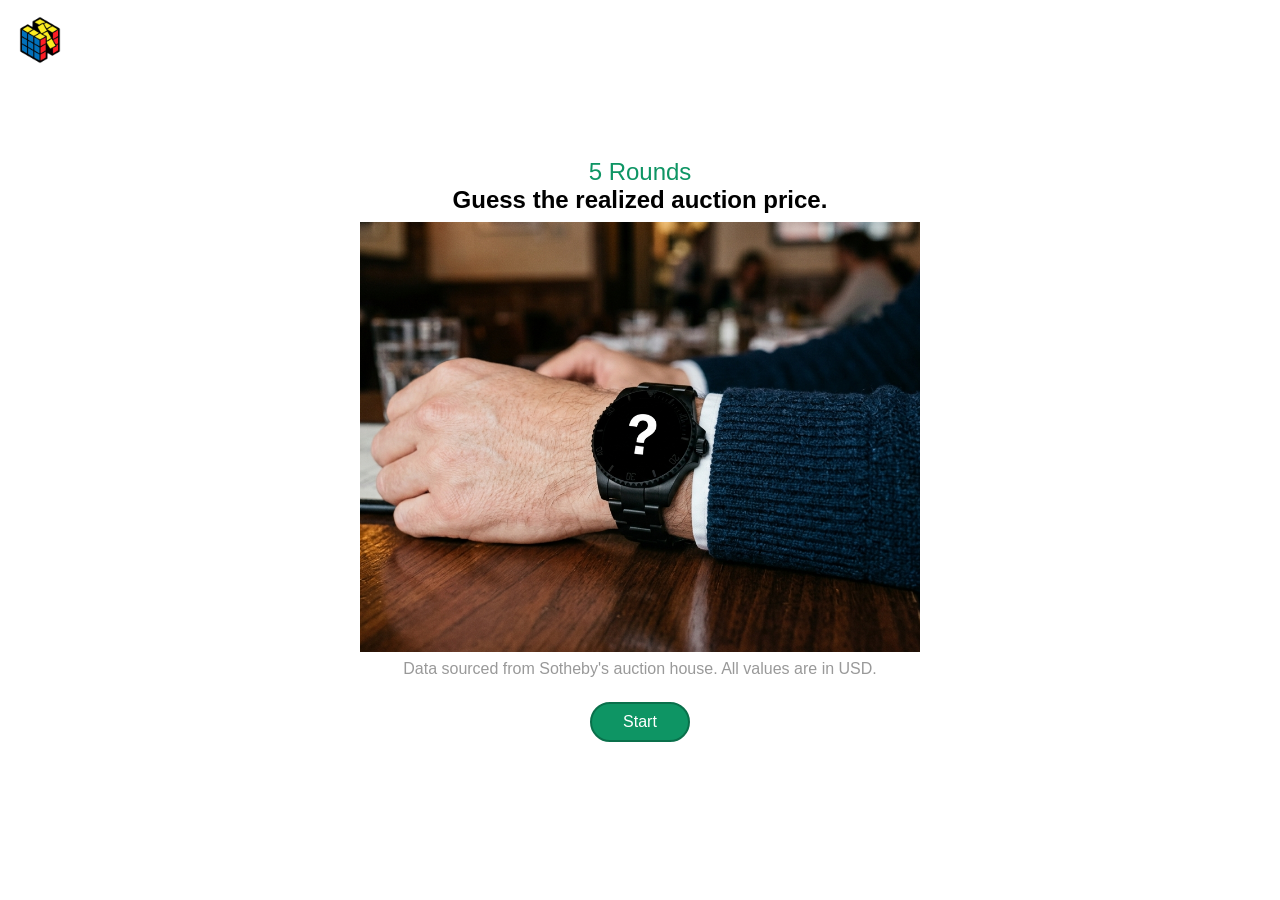
<file: index.html>
<!DOCTYPE html>
<html lang="en">
<head>
    <meta charset="UTF-8">
    <meta name="viewport" content="width=device-width, initial-scale=1.0, viewport-fit=cover, interactive-widget=overlays-content">
    <link rel="stylesheet" href="css/index.css">
    <link rel="icon" type="image/x-icon" href="src/auction.png">
    <script src="js/index.js" defer></script>

    <title>WatchWorth</title>
</head>
<body>
    <a id="rubik" href="https://itsleontan.com">
        <img src="src/rubik.png" alt="Rubik's Cube">
    </a>

    <main>
        <h2 id="rounds">5 Rounds</h2>
        <h2 id="name">Guess the realized auction price.</h2>
        
        <div id="image-wrapper">
            <img id="image" src="src/watches/Mystery watch.png" alt="watch">
            <p id="actualPrice"></p>
            <img id="sold" src="src/sold.png">
        </div>

        <p id="date-sold">Data sourced from Sotheby's auction house. All values are in USD.</p>

        <button id="start">Start</button>

        <div id="input-container">
            <input id="guess" placeholder="$0" inputmode="numeric"><button><img src="src/auction.png"></button>
        </div>

        <div id="round-summary">
            <p id="roundPoints"></p>
            <button id="next">Next</button>
        </div>

        <div id="game-summary">
            <p id="gamePoints"></p>
            <button id="again">Play Again</button>
        </div>
    </main>
</body>
</html>
</file>
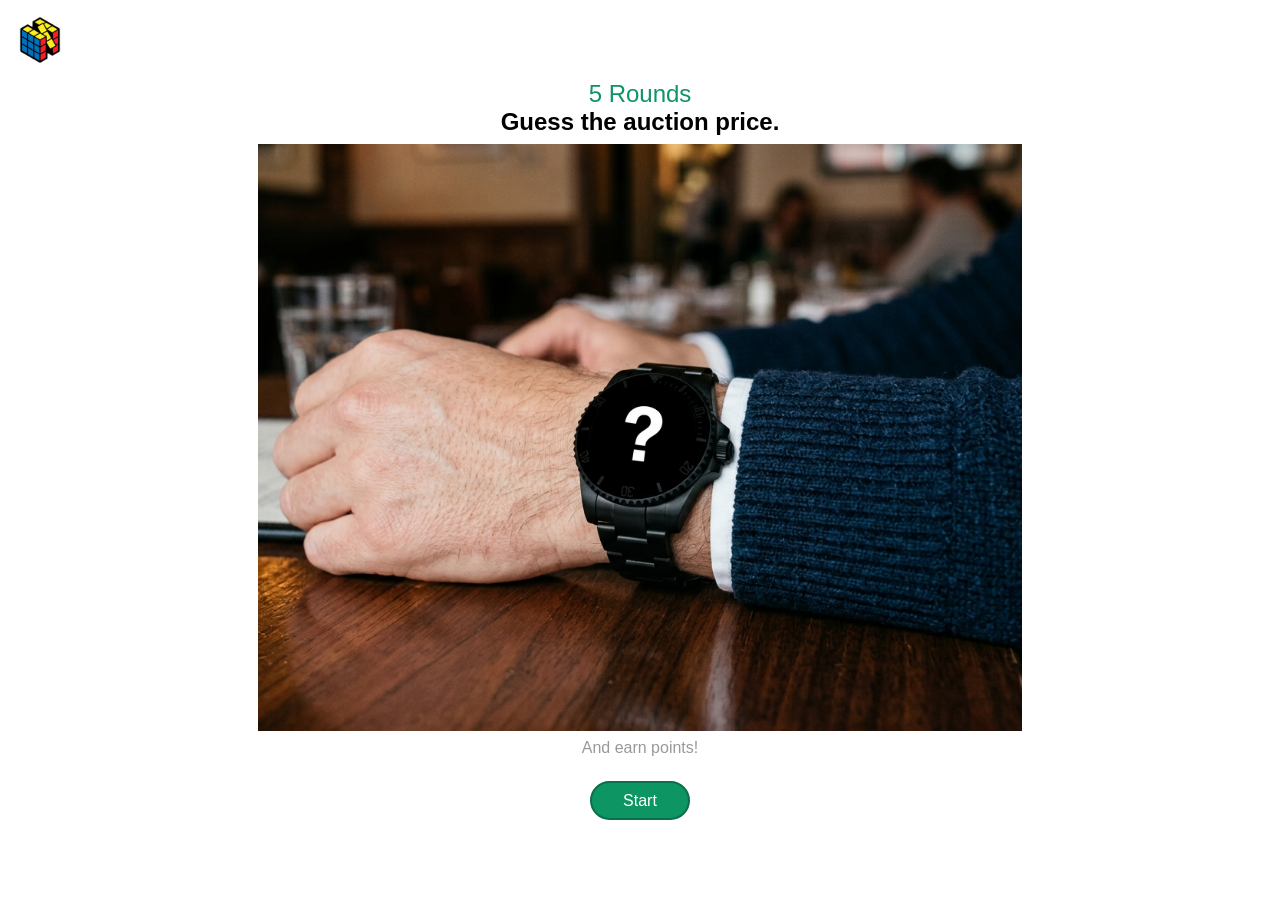
<file: watchworth.html>
<!DOCTYPE html>
<html lang="en">
<head>
    <meta charset="UTF-8">
    <meta name="viewport" content="width=device-width, initial-scale=1.0">
    <link rel="stylesheet" href="css/watchworth.css">
    <link rel="icon" type="image/x-icon" href="src/auction.png">
    <script src="js/watchworth.js" defer></script>

    <title>WatchWorth</title>
</head>
<body>
    <a id="rubik" href="https://itsleontan.com">
        <img src="src/rubik.png" alt="Rubik's Cube">
    </a>

    <main>
        <h2 id="rounds">5 Rounds</h2>
        <h2 id="name">Guess the auction price.</h2>
        
        <div id="image-wrapper">
            <img id="image" src="src/watches/Mystery watch.png" alt="watch">
            <p id="actualPrice">$1,000,000</p>
        </div>

        <p id="date-sold">And earn points!</p>

        <button id="start">Start</button>

        <div id="input-container">
            <span>USD$</span>
            <input id="guess" placeholder=""><button><img src="src/auction.png"></button>
        </div>

        <div id="round-summary">
            <p id="roundPoints"></p>
            <button id="next">Next</button>
        </div>

        <div id="game-summary">
            <p id="gamePoints"></p>
            <button id="again">Play Again</button>
        </div>
    </main>
</body>
</html>
</file>
<file: css/index.css>
:root {
    --beige: rgb(249, 246, 244);

    --white-dark: hsl(0, 0%, 90%);
    --white-medium: hsl(0, 0%, 95%);
    --white-light: hsl(0, 0%, 100%);

    --grey-light: hsl(0, 0%, 80%);
    --grey-medium: hsl(0, 0%, 70%);
    --grey-dark: hsl(0, 0%, 60%);

    --black-dark: hsl(0, 0%, 0%);
    --black-medium: hsl(0, 0%, 10%);
    --black-light: hsl(0, 0%, 20%);

    --primary-dark: hsl(158, 83%, 16%);
    --primary-medium: hsl(158, 83%, 24%);
    --primary-light: hsl(158, 83%, 32%);
}
html {
    height: 100%;
    min-height: 100%;
    scroll-behavior: smooth;
    scrollbar-color: var(--primary-light) var(--white-dark);
    scrollbar-width: thin;
    font-family: "Montserrat", sans-serif;
}
*, *::before, *::after {
    box-sizing: border-box;
}
body {
    height: 100vh;
    min-height: var(--app-height);
    width: 100%;
    margin: 0;
    display: flex;
    flex-direction: column;
    justify-content: flex-start;
    align-items: center;
}

#rubik {
    position: absolute;
    top: 16px;
    left: 16px;
}
#rubik img {
    width: min(48px, 12%);
}

main {
    height: 100%;
    min-height: var(--app-height);
    padding: 80px 0;
    text-align: center;
    display: flex;
    flex-direction: column;
    justify-content: center;
    align-items: center;
}
#rounds {
    color: var(--primary-light);
    margin: 0;
    font-weight: 400;
}
#name {
    margin: 0;
    padding: 0 20px;
}

#image-wrapper {
    min-height: 0;
    height: fit-content;
    max-width: 100%;
    width: min(100%, 560px);
    display: flex;
    justify-content: center;
    align-items: center;
    margin: 8px 0;
    position: relative;
}
#image {
    object-fit: contain;
    height: auto;
    max-height: 100%;
    width: 100%;
    max-width: 100%;
    display: block;
}
#actualPrice {
    display: none;
    position: absolute;
    background-color: rgba(255, 255, 255, 0.7);
    color: var(--primary-light);
    width: 100%;
    font-size: 28px;
    bottom: 0px;
    padding: 12px 0;
}
#sold {
    visibility: hidden;
    position: absolute;
    width: 160px;
    top: 0px;
    right: 0px;
    transform-origin: top right;
    transform:  scale(1.5);
    transition: transform 0.2s linear;
}
#sold.show {
    visibility: visible;
    transform-origin: center;
    transform: rotate(45deg) scale(1);
}

#date-sold {
    margin: 0;
    padding: 0 20px;
    color: var(--grey-dark);
}
#input-container {
    display: none;
    width: 100%;
    margin-top: 24px;
    justify-content: center;
    align-items: center;
}
#input-container input {
    height: 40px;
    font-size: 20px;
    text-align: center;
    width: 150px;
    padding: 5px 15px;
    border: 2px solid var(--primary-light);
    margin: 0;
}
#input-container input:focus {
    outline: none;
}
#input-container > button {
    height: 40px;
    width: 40px;
    padding: 5px;
    border: 2px solid var(--primary-light);
    background-color: var(--primary-light);
    margin: 0;
    display: flex;
    justify-content: center;
    align-items: center;
}
#input-container button img {
    width: 100%;
    filter: invert(1);
    transition: transform 0.2s ease;
}
#input-container button img:hover {
    transform: rotate(-45deg);
}
#input-container button img:active {
    transform: rotate(-45deg);
}

#start {
    font-size: 16px;
    height: 40px;
    width: 100px;
    padding: 5px;
    border-radius: 20px;
    border: 2px solid var(--primary-medium);
    background-color: var(--primary-light);
    color: white;
    margin-top: 24px;
}
#start:hover,
#start:active {
    border: 2px solid var(--primary-medium);
    background-color: var(--primary-medium);
}

#round-summary {
    display: none;
    width: 100%;
    justify-content: center;
    align-items: center;
    margin-top: 24px;
    gap: 40px;
}
#round-summary p {
    color: var(--primary-light);
    font-size: 20px;
    margin: 0;
}
#round-summary #next {
    font-size: 16px;
    height: 40px;
    width: 80px;
    border-radius: 20px;
    border: 2px solid var(--primary-medium);
    background-color: var(--primary-light);
    color: white;
    margin: 0;
}
#round-summary #next:hover,
#round-summary #nextt:active {
    border: 2px solid var(--primary-medium);
    background-color: var(--primary-medium);
}

#game-summary {
    display: none;
    flex-direction: column;
    width: 100%;
    justify-content: center;
    align-items: center;
}
#game-summary p {
    color: var(--primary-light);
    font-size: 24px;
}
#game-summary #again {
    font-size: 16px;
    height: 40px;
    width: 120px;
    border-radius: 20px;
    border: 2px solid var(--primary-medium);
    background-color: var(--primary-light);
    color: white;
}
#round-summary #again:hover,
#round-summary #again:active {
    border: 2px solid var(--primary-medium);
    background-color: var(--primary-medium);
}
</file>
<file: css/watchworth.css>
:root {
    --beige: rgb(249, 246, 244);

    --white-dark: hsl(0, 0%, 90%);
    --white-medium: hsl(0, 0%, 95%);
    --white-light: hsl(0, 0%, 100%);

    --grey-light: hsl(0, 0%, 80%);
    --grey-medium: hsl(0, 0%, 70%);
    --grey-dark: hsl(0, 0%, 60%);

    --black-dark: hsl(0, 0%, 0%);
    --black-medium: hsl(0, 0%, 10%);
    --black-light: hsl(0, 0%, 20%);

    --primary-dark: hsl(158, 83%, 16%);
    --primary-medium: hsl(158, 83%, 24%);
    --primary-light: hsl(158, 83%, 32%);
}
html {
    scroll-behavior: smooth;
    scrollbar-color: var(--primary-light) var(--white-dark);
    scrollbar-width: thin;
    font-family: "Montserrat", sans-serif;
}
*, *::before, *::after {
    box-sizing: border-box;
}
body {
    /* border: 3px solid palevioletred; */
    height: 100vh;
    width: 100%;
    margin: 0;
    display: flex;
    flex-direction: column;
    justify-content: center;
    align-items: center;
}

#rubik {
    position: absolute;
    top: 16px;
    left: 16px;
}
#rubik img {
    width: min(48px, 12%);
}

main {
    /* border: 3px dotted red; */
    height: 100%;
    width: min(100%, 800px);
    padding: 80px 0;
    text-align: center;
    display: flex;
    flex-direction: column;
    justify-content: center;
    align-items: center;
}
#rounds {
    color: var(--primary-light);
    margin: 0;
    font-weight: 400;
}
#name {
    margin: 0;
}

#image-wrapper {
    /* border: 3px dotted green; */
    min-height: 0;
    height: fit-content;
    max-width: 100%;
    width: fit-content;
    display: flex;
    justify-content: center;
    align-items: center;
    margin: 8px 0;
    position: relative;
}
#image {
    object-fit: contain;
    height: auto;
    max-height: 100%;
    width: 100%;
    display: block;
}
#actualPrice {
    display: none;
    position: absolute;
    background-color: rgba(255, 255, 255, 0.7);
    color: var(--primary-light);
    width: 100%;
    font-size: 28px;
    bottom: 0px;
    padding: 12px 0;
}

#date-sold {
    margin: 0;
    color: var(--grey-dark);
}
#input-container {
    display: none;
    width: 100%;
    margin-top: 24px;
    justify-content: center;
    align-items: center;
}
#input-container input {
    height: 40px;
    font-size: 20px;
    text-align: center;
    width: 150px;
    padding: 5px 15px;
    border: 2px solid var(--primary-light);
    margin: 0;
}
#input-container input:focus {
    outline: none;
}
#input-container button {
    height: 40px;
    width: 40px;
    padding: 5px;
    border: 2px solid var(--primary-light);
    background-color: var(--primary-light);
    margin: 0;
    display: flex;
    justify-content: center;
    align-items: center;
}
#input-container button img {
    width: 100%;
    filter: invert(1);
    transition: transform 0.2s ease;
}
#input-container button img:hover {
    transform: rotate(-45deg);
}
#input-container button img:active {
    transform: rotate(-45deg);
}

#start {
    font-size: 16px;
    height: 40px;
    width: 100px;
    padding: 5px;
    border-radius: 20px;
    border: 2px solid var(--primary-medium);
    background-color: var(--primary-light);
    color: white;
    margin-top: 24px;
}
#start:hover,
#start:active {
    border: 2px solid var(--primary-medium);
    background-color: var(--primary-medium);
}

#round-summary {
    display: none;
    width: 100%;
    justify-content: center;
    align-items: center;
    margin-top: 24px;
    gap: 40px;
}
#round-summary p {
    color: var(--primary-light);
    font-size: 20px;
}
#round-summary #next {
    font-size: 16px;
    height: 40px;
    width: 80px;
    border-radius: 20px;
    border: 2px solid var(--primary-medium);
    background-color: var(--primary-light);
    color: white;
}
#round-summary #next:hover,
#round-summary #nextt:active {
    border: 2px solid var(--primary-medium);
    background-color: var(--primary-medium);
}

#game-summary {
    display: none;
    flex-direction: column;
    width: 100%;
    justify-content: center;
    align-items: center;
}
#game-summary p {
    color: var(--primary-light);
    font-size: 24px;
}
#game-summary #again {
    font-size: 16px;
    height: 40px;
    width: 120px;
    border-radius: 20px;
    border: 2px solid var(--primary-medium);
    background-color: var(--primary-light);
    color: white;
}
#round-summary #again:hover,
#round-summary #again:active {
    border: 2px solid var(--primary-medium);
    background-color: var(--primary-medium);
}
</file>
